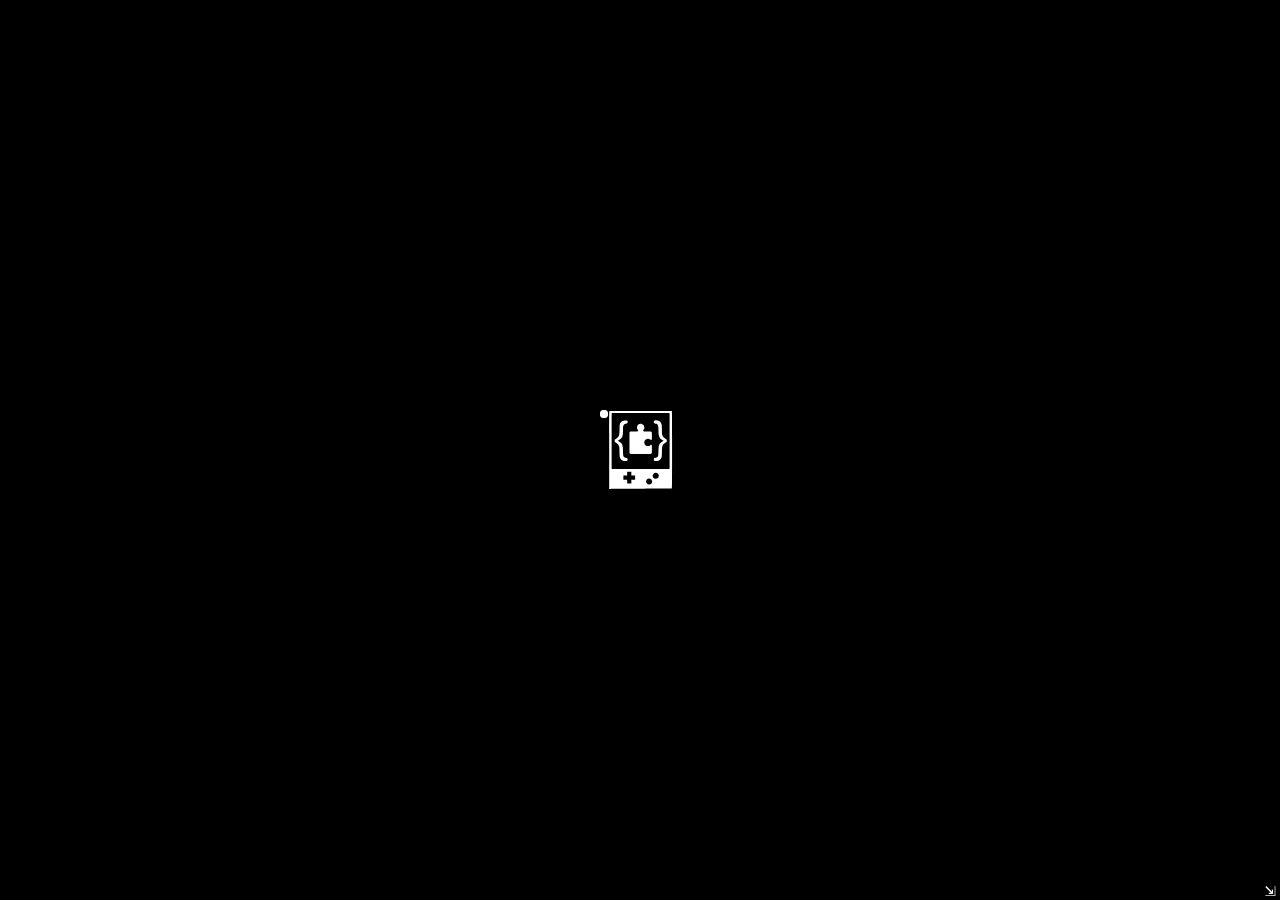
<file: assets/index.html>
<!DOCTYPE html>
<html>
<head>
    <meta charset="utf-8">
    <script type="text/javascript" src="./js/loader.js"></script>
    <script type="text/javascript" src="./js/custom.js"></script>
    <style>
        body {
            background: black;
            color: white;
            font-family: monospace;
            overflow: hidden;
            font-size: 14pt;
        }

        iframe {
            position: absolute;
            top: 0;
            left: 0;
            width: 100%;
            height: 100%;
            border: none;
        }
        #fullscreen {
            position: absolute;
            right: 0.25rem;
            bottom: 0;
            cursor: pointer;
        }
        .lds-ripple {
            width: 80px;
            height: 80px;
            margin: auto;
            position: absolute;
            margin: auto;
            top: 0;
            right: 0;
            bottom: 0;
            left: 0;
            z-index: -1;
        }

        .lds-ripple div {
            position: absolute;
            border: 4px solid #fff;
            opacity: 1;
            border-radius: 50%;
            animation: lds-ripple 1s cubic-bezier(0, 0.2, 0.8, 1) infinite;
        }

        .lds-ripple div:nth-child(2) {
            animation-delay: -0.5s;
        }

        @keyframes lds-ripple {
            0% {
                top: 36px;
                left: 36px;
                width: 0;
                height: 0;
                opacity: 1;
            }

            100% {
                top: 0px;
                left: 0px;
                width: 72px;
                height: 72px;
                opacity: 0;
            }
        }
    </style>
</head>

<body id="root">
    <div id="loader" class="lds-ripple">
        <div></div>
        <div></div>
        <svg xmlns="http://www.w3.org/2000/svg" version="1.1" x="0" y="0" viewBox="0 0 32 32" xml:space="preserve"
            id="svg2">
            <style type="text/css" id="style4"></style>
            <g id="g4212" transform="matrix(.79626 0 0 .79626 -68.322 9.868)">
                <path
                    d="M105.989-5.487v.01a1.91 1.91 0 00-1.613 1.83c0 .779.417 1.119.417 1.15.413.435.238.913-.589.874 0 0-3.009.015-3.066 0a.724.724 0 00-.53.696v9.894c-.001.39.314.705.705.705h9.848c.39 0 .705-.314.705-.705V5.475c-.126-.423-.489-.463-.827-.141-.032 0-.369.417-1.147.417-.93-.03-1.69-.72-1.83-1.616h-.013a6.771 6.771 0 010-.494h.012c.142-.897.9-1.587 1.83-1.616.78 0 1.116.417 1.148.417.329.313.695.238.827-.138V-.927a.72.72 0 00-.527-.696c-.057.015-3.07 0-3.07 0-.74.06-.998-.44-.585-.874 0-.031.417-.371.417-1.15-.029-.93-.72-1.69-1.616-1.83v-.01a6.241 6.241 0 00-.496 0z"
                    id="path167" fill="#fff" fill-opacity="1" stroke-width="1.57" />
                <path
                    d="M98.633-7.18c-.917 0-1.624.252-2.158.774-.534.521-.802 1.208-.822 2.094a552.379 552.379 0 01-.062 2.732c-.02.776-.081 1.354-.187 1.766-.118.46-.331.853-.637 1.168-.272.28-.684.587-1.254.938-.255.156-.368.387-.368.748 0 .351.077.481.11.521.12.145.32.3.592.463.376.226.702.494.972.795.3.334.518.786.662 1.38.052.213.112.882.172 4.228.006.566.138 1.07.39 1.502.25.431.584.753 1.02.984.443.235.971.356 1.57.356.974 0 1.055-.377 1.055-.764 0-.266-.054-.465-.157-.591a.501.501 0 00-.334-.2c-.374-.042-.66-.103-.87-.187a1.29 1.29 0 01-.678-.622c-.127-.244-.206-.588-.242-1.049a22.82 22.82 0 01-.046-1.68c0-.707-.034-1.327-.099-1.846a4.868 4.868 0 00-.31-1.26 2.848 2.848 0 00-.52-.843 4.267 4.267 0 00-.874-.702l-.773-.485.773-.487c.502-.318.88-.657 1.128-1.012.244-.35.413-.783.503-1.282.099-.55.153-1.333.169-2.333 0-.713.014-1.247.042-1.625.032-.437.105-.774.221-1.027.147-.317.382-.548.68-.672.214-.086.506-.152.896-.205a.429.429 0 00.224-.089.622.622 0 00.178-.251 1.11 1.11 0 00.089-.451c0-.268-.07-.45-.215-.57-.175-.144-.456-.215-.84-.215z"
                    id="path165" fill="#fff" fill-opacity="1" stroke-width="1.57" />
                <path
                    d="M113.887-7.182c-.974 0-1.055.377-1.055.763 0 .267.05.467.153.592.1.12.205.182.338.2.374.042.658.103.867.186.294.116.524.326.678.623.127.245.206.588.242 1.048.032.397.046.945.046 1.68 0 .708.034 1.328.098 1.846.06.49.166.917.31 1.264.138.332.313.616.521.843.22.239.511.473.871.699l.773.487-.77.488c-.502.317-.882.656-1.128 1.009-.244.35-.414.78-.503 1.278-.099.551-.154 1.338-.169 2.337 0 .712-.015 1.246-.043 1.625-.03.437-.1.77-.217 1.024a1.294 1.294 0 01-.68.674c-.214.087-.506.154-.896.206a.44.44 0 00-.227.089.64.64 0 00-.178.251c-.06.135-.086.282-.086.45 0 .268.066.45.212.571.174.144.458.218.843.218.917 0 1.62-.254 2.155-.776.534-.522.802-1.205.822-2.091.023-1.095.046-2.007.064-2.735.02-.777.079-1.355.184-1.766.12-.46.333-.854.638-1.168.273-.28.684-.587 1.254-.938.254-.157.368-.385.368-.746 0-.35-.077-.483-.11-.524-.119-.143-.316-.298-.589-.463a4.268 4.268 0 01-.975-.794c-.3-.334-.515-.784-.66-1.377-.051-.213-.114-.885-.174-4.23-.007-.568-.138-1.072-.39-1.503a2.524 2.524 0 00-1.02-.984c-.443-.235-.968-.356-1.567-.356z"
                    id="path163" fill="#fff" fill-opacity="1" stroke-width="1.57" />
            </g>
            <path
                d="M28.621 31.422c.224-.102.208 1.099.208-15.49 0-16.588.016-15.388-.208-15.49-.144-.065-24.6-.065-24.744 0-.223.102-.207-1.1-.206 15.498.001 12.58.01 15.259.052 15.334.112.203-.702.19 12.515.192 9.446.001 12.307-.01 12.383-.044zm-9.415-1.705c-.283-.11-.57-.4-.678-.687a1.216 1.216 0 011.131-1.655c.669 0 1.213.544 1.213 1.213 0 .853-.862 1.437-1.666 1.129zm-8.337-1.054v-.757H9.353v-1.668h1.516V24.723H12.536V26.238h1.516v1.668h-1.516V29.42H10.869zm10.99-1.22c-.284-.109-.57-.399-.678-.686a1.204 1.204 0 01.276-1.298c.762-.762 2.067-.222 2.067.855 0 .854-.862 1.438-1.666 1.13zM4.765 23.475l-.111-.11V1.377l.11-.111.111-.11h22.746l.11.11.112.11V23.366l-.111.11-.11.111H4.875z"
                id="path4210" fill="#fff" fill-opacity="1" />
        </svg>
    </div>
    <iframe id="simframe" allowfullscreen="allowfullscreen"
        sandbox="allow-popups allow-forms allow-scripts allow-same-origin">
    </iframe>
    <div id="fullscreen">⇲</div>
    <script type="text/javascript">
makeCodeRun({ js: "./js/binary.js"})
        </script>
</body>
</html>
</file>
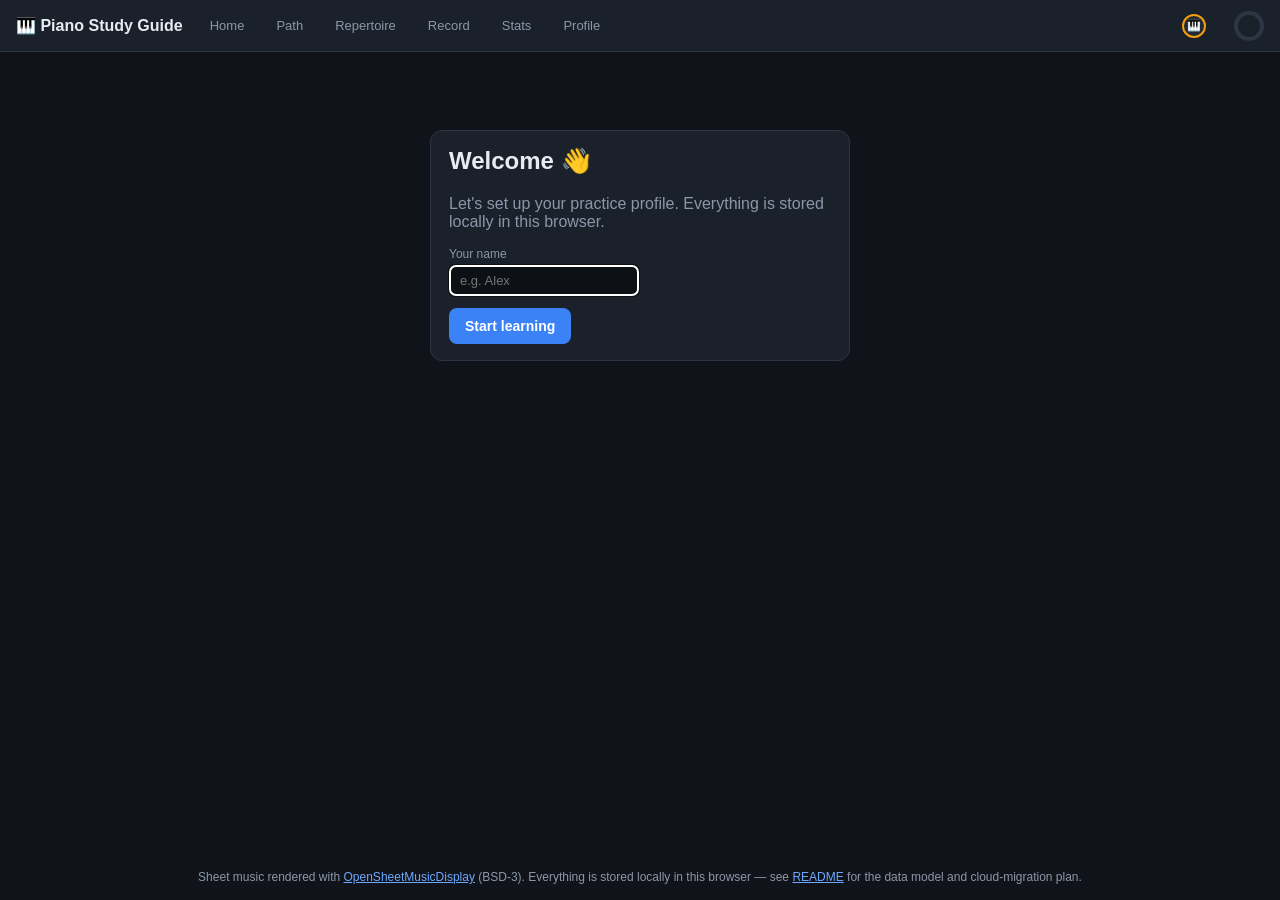
<file: piano/index.html>
<!DOCTYPE html>
<html lang="en">
<head>
<meta charset="utf-8">
<meta name="viewport" content="width=device-width, initial-scale=1, maximum-scale=1">
<title>Piano Study Guide</title>
<link rel="stylesheet" href="css/styles.css?v=5">
<link rel="icon" href="data:image/svg+xml,%3Csvg xmlns='http://www.w3.org/2000/svg' viewBox='0 0 100 100'%3E%3Ctext y='.9em' font-size='90'%3E%F0%9F%8E%B9%3C/text%3E%3C/svg%3E">
<script src="vendor/opensheetmusicdisplay.min.js"></script>
</head>
<body>
  <div id="app">
    <header class="app-header">
      <h1>🎹 Piano Study Guide</h1>
      <nav class="app-nav">
        <button data-route="/home" type="button">Home</button>
        <button data-route="/path" type="button">Path</button>
        <button data-route="/repertoire" type="button">Repertoire</button>
        <button data-route="/record" type="button">Record</button>
        <button data-route="/stats" type="button">Stats</button>
        <button data-route="/profile" type="button">Profile</button>
      </nav>
      <div class="header-spacer"></div>
      <button class="midi-dot" id="header-midi-chip" type="button" title="MIDI: checking…">🎹</button>
      <div class="streak-chip" id="header-streak"></div>
      <div class="goal-ring" id="header-goal-ring" title="Today's practice goal"></div>
    </header>
    <main id="screen-root"></main>
    <footer class="app-footer">
      Sheet music rendered with <a href="https://opensheetmusicdisplay.org/" target="_blank" rel="noopener">OpenSheetMusicDisplay</a> (BSD-3).
      Everything is stored locally in this browser — see <a href="README.md">README</a> for the data model and cloud-migration plan.
    </footer>
  </div>

  <!--
    Cache-busting: every ./js/*.js specifier is remapped here to a
    versioned URL, same technique as the root app's index.html. Without
    this, a browser (or GitHub Pages' CDN) can keep serving a stale copy
    of one of these ~28 ES modules after a deploy since none of them are
    referenced with a version query string in the import statements that
    load them. Bump every "?v=N" below (a single find-and-replace) whenever
    shipping a change to any file under js/ so this stops mattering.
  -->
  <script type="importmap">
    { "imports": {
        "./js/app-state.js": "./js/app-state.js?v=5",
        "./js/app.js": "./js/app.js?v=5",
        "./js/catalog.js": "./js/catalog.js?v=5",
        "./js/db.js": "./js/db.js?v=5",
        "./js/events.js": "./js/events.js?v=5",
        "./js/keyboard.js": "./js/keyboard.js?v=5",
        "./js/loop-selection.js": "./js/loop-selection.js?v=5",
        "./js/metronome.js": "./js/metronome.js?v=5",
        "./js/midi.js": "./js/midi.js?v=5",
        "./js/mistakes.js": "./js/mistakes.js?v=5",
        "./js/models.js": "./js/models.js?v=5",
        "./js/musicxml-builder.js": "./js/musicxml-builder.js?v=5",
        "./js/note-bus.js": "./js/note-bus.js?v=5",
        "./js/piano-roll.js": "./js/piano-roll.js?v=5",
        "./js/practice-engine.js": "./js/practice-engine.js?v=5",
        "./js/recorder.js": "./js/recorder.js?v=5",
        "./js/router.js": "./js/router.js?v=5",
        "./js/screens/home.js": "./js/screens/home.js?v=5",
        "./js/screens/path.js": "./js/screens/path.js?v=5",
        "./js/screens/player.js": "./js/screens/player.js?v=5",
        "./js/screens/profile.js": "./js/screens/profile.js?v=5",
        "./js/screens/record.js": "./js/screens/record.js?v=5",
        "./js/screens/repertoire.js": "./js/screens/repertoire.js?v=5",
        "./js/screens/stats.js": "./js/screens/stats.js?v=5",
        "./js/seed-catalog.js": "./js/seed-catalog.js?v=5",
        "./js/sheetmusic.js": "./js/sheetmusic.js?v=5",
        "./js/stats.js": "./js/stats.js?v=5",
        "./js/synth.js": "./js/synth.js?v=5",
        "./js/util.js": "./js/util.js?v=5"
    } }
  </script>
  <script type="module">
    import './js/app.js';
  </script>
</body>
</html>
</file>
<file: piano/css/styles.css>
:root {
  --bg: #10141a;
  --panel: #1b212b;
  --panel-2: #222a37;
  --border: #2c3644;
  --text: #e7ecf3;
  --muted: #8b97a8;
  --accent: #22c55e;
  --accent-2: #3b82f6;
  --danger: #ef4444;
  --warn: #f59e0b;
  --gold: #f4c430;
  color-scheme: dark;
}

* { box-sizing: border-box; }

html, body {
  margin: 0;
  height: 100%;
  background: var(--bg);
  color: var(--text);
  font-family: -apple-system, BlinkMacSystemFont, 'Segoe UI', Roboto, sans-serif;
}

button {
  font-family: inherit;
}

#app {
  display: flex;
  flex-direction: column;
  min-height: 100vh;
}

/* ---------- Header / nav ---------- */

header.app-header {
  display: flex;
  align-items: center;
  gap: 14px;
  padding: 10px 16px;
  border-bottom: 1px solid var(--border);
  background: var(--panel);
  flex-wrap: wrap;
  position: sticky;
  top: 0;
  z-index: 10;
}

header.app-header h1 {
  font-size: 16px;
  margin: 0;
  white-space: nowrap;
}

nav.app-nav {
  display: flex;
  gap: 6px;
  flex-wrap: wrap;
}

nav.app-nav button {
  background: transparent;
  border: 1px solid transparent;
  color: var(--muted);
  border-radius: 8px;
  padding: 7px 12px;
  font-size: 13px;
  cursor: pointer;
}

nav.app-nav button.active {
  color: var(--text);
  background: var(--panel-2);
  border-color: var(--border);
}

nav.app-nav button:hover { color: var(--text); }

.header-spacer { flex: 1; }

.streak-chip {
  display: flex;
  align-items: center;
  gap: 4px;
  font-size: 13px;
  color: var(--warn);
  white-space: nowrap;
}

.midi-dot {
  width: 24px;
  height: 24px;
  flex-shrink: 0;
  border-radius: 50%;
  border: 2px solid var(--border);
  background: var(--panel-2);
  display: grid;
  place-items: center;
  font-size: 11px;
  line-height: 1;
  padding: 0;
  cursor: pointer;
  filter: grayscale(1);
  opacity: 0.6;
}
.midi-dot.connected { border-color: var(--accent); filter: none; opacity: 1; }
.midi-dot.disconnected { border-color: var(--warn); filter: none; opacity: 1; }
.midi-dot.unsupported { border-color: var(--danger); filter: none; opacity: 1; }

.goal-ring {
  width: 30px;
  height: 30px;
  border-radius: 50%;
  flex-shrink: 0;
  background: conic-gradient(var(--accent) calc(var(--pct, 0) * 1%), var(--border) 0);
  display: grid;
  place-items: center;
}

.goal-ring::after {
  content: '';
  width: 22px;
  height: 22px;
  border-radius: 50%;
  background: var(--panel);
}

main#screen-root {
  flex: 1;
  padding: 18px;
  max-width: 980px;
  width: 100%;
  margin: 0 auto;
}

/* ---------- Generic building blocks ---------- */

.panel {
  background: var(--panel);
  border: 1px solid var(--border);
  border-radius: 12px;
  padding: 16px 18px;
  margin-bottom: 16px;
}

.panel h2, .panel h3 { margin-top: 0; }

.muted { color: var(--muted); }

.btn {
  background: var(--accent-2);
  color: #fff;
  border: none;
  border-radius: 8px;
  padding: 10px 16px;
  font-size: 14px;
  font-weight: 600;
  cursor: pointer;
}
.btn:disabled { opacity: 0.5; cursor: not-allowed; }
.btn.secondary { background: var(--panel-2); color: var(--text); border: 1px solid var(--border); }
.btn.danger { background: var(--danger); }
.btn.success { background: var(--accent); }
.btn.small { padding: 6px 10px; font-size: 12px; }

input[type="text"], input[type="number"], select {
  background: #0d1116;
  border: 1px solid var(--border);
  color: var(--text);
  border-radius: 6px;
  padding: 7px 10px;
  font-size: 13px;
}

label { font-size: 12px; color: var(--muted); display: block; margin-bottom: 4px; }

.field { margin-bottom: 12px; }

.row { display: flex; gap: 10px; align-items: center; flex-wrap: wrap; }
.row.between { justify-content: space-between; }

/* ---------- Home screen ---------- */

.home-cards {
  display: grid;
  grid-template-columns: repeat(auto-fit, minmax(220px, 1fr));
  gap: 14px;
}

.action-card {
  background: var(--panel);
  border: 1px solid var(--border);
  border-radius: 14px;
  padding: 20px;
  cursor: pointer;
  text-align: left;
  color: var(--text);
  transition: transform 0.1s ease, border-color 0.1s ease;
}
.action-card:hover { border-color: var(--accent-2); transform: translateY(-2px); }
.action-card .icon { font-size: 28px; margin-bottom: 8px; display: block; }
.action-card h3 { margin: 0 0 4px; font-size: 16px; }
.action-card p { margin: 0; color: var(--muted); font-size: 13px; }

/* ---------- Path / catalog screen ---------- */

.chapter-block { margin-bottom: 30px; }
.chapter-title { font-size: 15px; margin-bottom: 4px; }
.chapter-desc { color: var(--muted); font-size: 13px; margin-bottom: 18px; }

.path-track {
  display: flex;
  flex-direction: column;
  align-items: center;
  gap: 22px;
}

.path-node-wrap {
  display: flex;
  flex-direction: column;
  align-items: center;
  width: 100%;
}
.path-node-wrap.align-left { align-items: flex-start; padding-left: 12%; }
.path-node-wrap.align-right { align-items: flex-end; padding-right: 12%; }

.path-node {
  width: 74px;
  height: 74px;
  border-radius: 50%;
  border: none;
  background: var(--accent);
  color: #06210f;
  font-weight: 700;
  font-size: 22px;
  cursor: pointer;
  display: grid;
  place-items: center;
  box-shadow: 0 4px 0 #15803d;
}
.path-node.locked { background: var(--panel-2); color: var(--muted); box-shadow: 0 4px 0 #171d26; cursor: not-allowed; }
.path-node.in-progress { background: var(--accent-2); box-shadow: 0 4px 0 #1d4ed8; color: #fff; }

.path-label { font-size: 13px; margin-top: 8px; max-width: 140px; text-align: center; }
.stars-row { display: flex; gap: 2px; margin-top: 4px; }
.star { color: var(--gold); font-size: 14px; }
.star.empty { color: var(--border); }

/* ---------- Player screen ---------- */

#sheet-music {
  background: #fff;
  border-radius: 10px;
  padding: 10px;
  overflow-x: auto;
  margin-bottom: 14px;
  cursor: pointer;
}

.loop-overlay {
  position: absolute;
  inset: 0;
  pointer-events: none;
}

.loop-band {
  position: absolute;
  border-radius: 6px;
  box-sizing: border-box;
}

#piano-roll {
  width: 100%;
  height: 160px;
  background: #0d1116;
  border-radius: 10px;
  display: block;
  margin-bottom: 14px;
}

.overlay-toggle {
  opacity: 0.45;
  filter: grayscale(1);
}
.overlay-toggle.active {
  opacity: 1;
  filter: none;
  box-shadow: 0 0 0 2px var(--accent-2) inset;
}

.settings-menu-wrap { position: relative; }

.settings-menu {
  display: none;
  position: absolute;
  right: 0;
  top: calc(100% + 8px);
  width: 300px;
  background: var(--panel-2);
  border: 1px solid var(--border);
  border-radius: 10px;
  padding: 16px;
  box-shadow: 0 12px 32px rgba(0, 0, 0, 0.45);
  z-index: 20;
}
.settings-menu.open { display: block; }
.settings-menu .field:last-child { margin-bottom: 0; }

.metric-row { display: flex; gap: 20px; flex-wrap: wrap; margin: 10px 0; }
.metric { text-align: center; }
.metric .value { font-size: 22px; font-weight: 700; }
.metric .label { font-size: 11px; color: var(--muted); text-transform: uppercase; letter-spacing: 0.5px; }

.mistake-log { max-height: 120px; overflow-y: auto; font-size: 12px; color: var(--muted); }
.mistake-log div { padding: 2px 0; }

/* ---------- Virtual keyboard ---------- */

.keyboard-scroll {
  overflow-x: auto;
  -webkit-overflow-scrolling: touch;
  padding-bottom: 6px;
}

.vk-root {
  position: relative;
  height: 130px;
  touch-action: none;
}

.vk-key {
  position: absolute;
  top: 0;
  border: 1px solid #0d1116;
  border-radius: 0 0 4px 4px;
  box-sizing: border-box;
  user-select: none;
  transition: background-color 0.05s ease;
}

.vk-white { height: 130px; background: #f4f6f9; z-index: 1; }
.vk-black { height: 82px; background: #161b22; z-index: 2; }

.vk-label {
  position: absolute;
  bottom: 4px;
  left: 50%;
  transform: translateX(-50%);
  font-size: 9px;
  color: #8b97a8;
}

.vk-key.held.vk-white { background: var(--accent); }
.vk-key.held.vk-black { background: #16a34a; }

.vk-key.expected { box-shadow: inset 0 0 0 3px var(--accent-2); }
.vk-key.correct { background: var(--accent) !important; }
.vk-key.wrong { background: var(--danger) !important; }

/* ---------- Stats screen ---------- */

.calendar-grid {
  display: grid;
  grid-template-columns: repeat(21, 1fr);
  gap: 3px;
}
.calendar-cell {
  aspect-ratio: 1;
  border-radius: 2px;
  background: var(--border);
}

.chart-wrap { overflow-x: auto; }

/* ---------- Record screen ---------- */

.record-dot {
  width: 14px;
  height: 14px;
  border-radius: 50%;
  background: var(--danger);
  display: inline-block;
  animation: pulse 1.2s infinite;
}
@keyframes pulse {
  0%, 100% { opacity: 1; }
  50% { opacity: 0.35; }
}

.recording-list-item {
  display: flex;
  justify-content: space-between;
  align-items: center;
  padding: 8px 0;
  border-bottom: 1px solid var(--border);
  gap: 10px;
  flex-wrap: wrap;
}

footer.app-footer {
  text-align: center;
  color: var(--muted);
  font-size: 12px;
  padding: 16px;
}
footer.app-footer a { color: #6ea8fe; }
</file>
